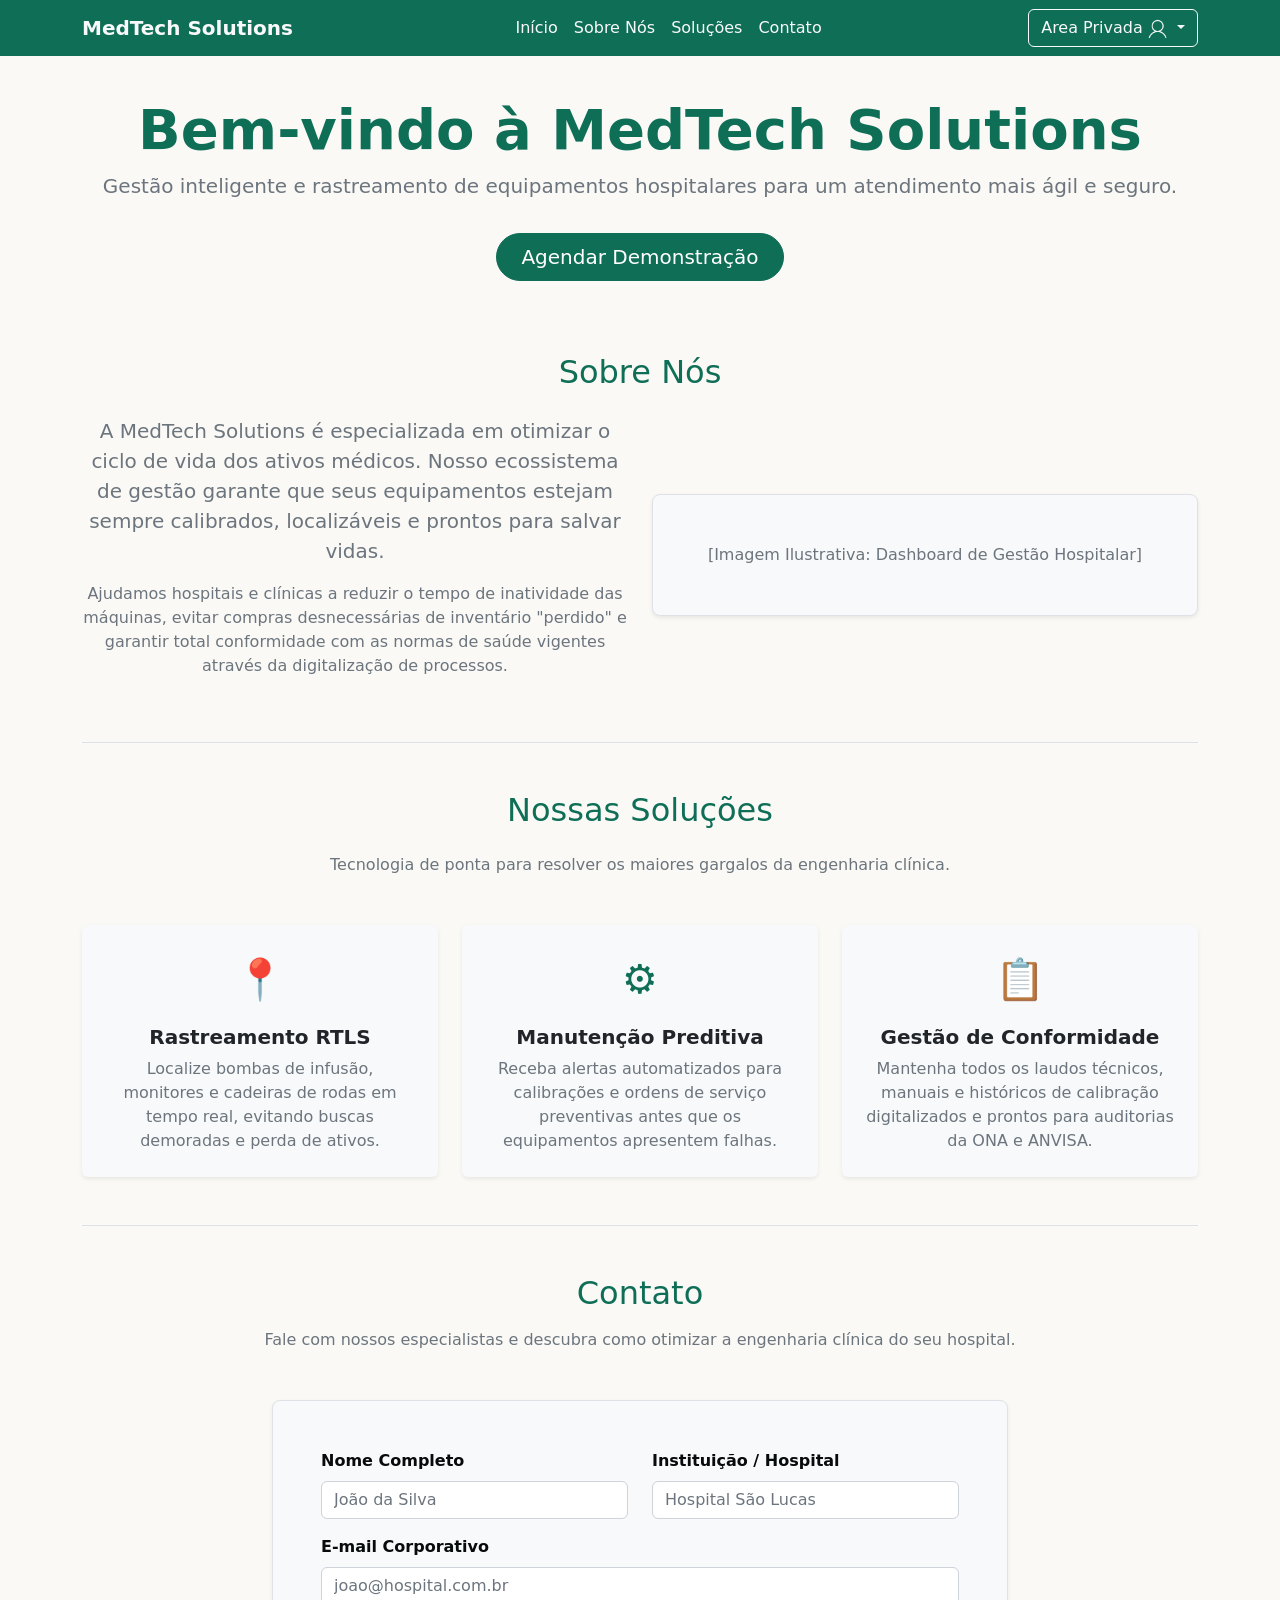
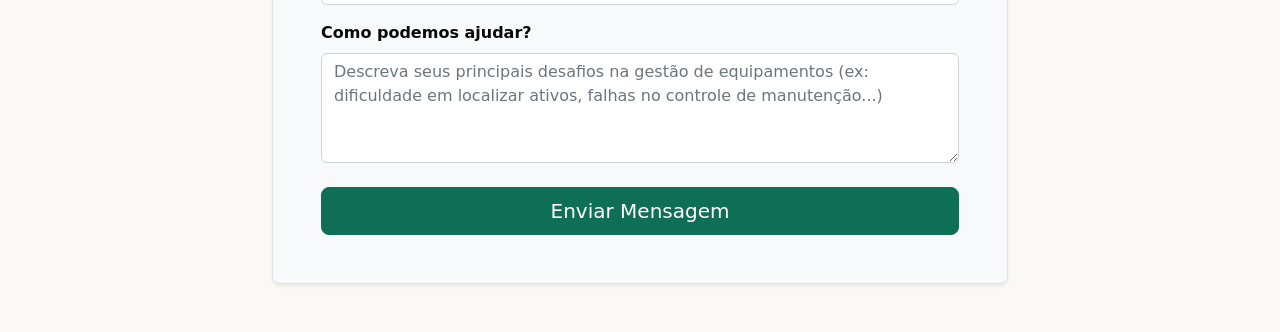
<file: public/index.html>
<!DOCTYPE html>
<html lang="pt">

<head>
    <meta charset="UTF-8">
    <meta name="viewport" content="width=device-width, initial-scale=1.0">
    <title>MedTech Solutions</title>
    <link href="assets/bootstrap/bootstrap.min.css" rel="stylesheet">
    <link href="assets/css/styles.css" rel="stylesheet">
</head>

<body>
    <nav class="navbar navbar-expand-lg fixed-top bg-primary">
        <div class="container">
            <a class="navbar-brand fw-bold text-light" href="#">MedTech Solutions</a>
            <div>
                <ul class="navbar-nav">
                    <li><a class="nav-link text-light" href="#inicio">Início</a></li>
                    <li><a class="nav-link text-light" href="#sobre">Sobre Nós</a></li>
                    <li><a class="nav-link text-light" href="#solucoes">Soluções</a></li>
                    <li><a class="nav-link text-light" href="#contato">Contato</a></li>
                </ul>
            </div>

            <div class="dropdown">
                <button class="btn btn-outline-light dropdown-toggle" type="button" id="loginDropdown"
                    data-bs-toggle="dropdown" aria-expanded="false">
                    Area Privada
                    <img src="assets/images/usr.png" alt="Login" width="20">
                </button>
                <div class="dropdown-menu dropdown-menu-end p-4 shadow" style="width: 300px;"
                    aria-labelledby="loginDropdown">
                    <h5 class="mb-3">Login no Sistema</h5>

                    <div class="alert alert-danger py-1 px-2" role="alert">
                        <a>ERRO DE SESSÃO (placeholder)</a>
                    </div>

                    <form action="login" method="POST">
                        <div class="mb-3">
                            <label for="email" class="form-label">Email</label>
                            <input type="email" class="form-control" id="email" name="email" required>
                        </div>
                        <div class="mb-3">
                            <label for="password" class="form-label">Password</label>
                            <input type="password" class="form-control" id="password" name="password" required>
                        </div>
                        <button type="submit" class="btn btn-primary w-100">Entrar</button>
                    </form>
                </div>
            </div>
        </div>
    </nav>

    <main class="container text-center mt-5 pt-5">
        <section id="inicio" class="text-center mb-5 pb-4">
            <h1 class="display-4 fw-bold text-primary">Bem-vindo à MedTech Solutions</h1>
            <p class="lead text-muted">Gestão inteligente e rastreamento de equipamentos hospitalares para um
                atendimento mais ágil e seguro.</p>
            <a href="#contato" class="btn btn-primary btn-lg mt-3 px-4 rounded-pill">Agendar Demonstração</a>
        </section>

        <section id="sobre" class="mb-5 pb-5 border-bottom">
            <h2 class="text-primary mb-4 text-center">Sobre Nós</h2>
            <div class="row align-items-center">
                <div class="col-md-6 mb-4 mb-md-0">
                    <p class="text-muted lead">
                        A MedTech Solutions é especializada em otimizar o ciclo de vida dos ativos médicos. Nosso
                        ecossistema de gestão garante que seus equipamentos estejam sempre calibrados, localizáveis e
                        prontos para salvar vidas.
                    </p>
                    <p class="text-muted">
                        Ajudamos hospitais e clínicas a reduzir o tempo de inatividade das máquinas, evitar compras
                        desnecessárias de inventário "perdido" e garantir total conformidade com as normas de saúde
                        vigentes através da digitalização de processos.
                    </p>
                </div>
                <div class="col-md-6">
                    <div
                        class="bg-light p-5 rounded-3 text-center text-secondary border shadow-sm h-100 d-flex align-items-center justify-content-center">
                        <span>[Imagem Ilustrativa: Dashboard de Gestão Hospitalar]</span>
                    </div>
                </div>
            </div>
        </section>
<!--puta que pariu agr os commits estao em portugues e ingles, lets fucking go-->
        <section id="solucoes" class="mb-5 pb-5 border-bottom text-center">
            <h2 class="text-primary mb-4">Nossas Soluções</h2>
            <p class="text-muted mb-5">Tecnologia de ponta para resolver os maiores gargalos da engenharia clínica.</p>
            <div class="row g-4">
                <div class="col-md-4">
                    <div class="card h-100 shadow-sm border-0 bg-light">
                        <div class="card-body p-4">
                            <div class="mb-3 text-primary fs-1">📍</div>
                            <h3 class="h5 card-title text-dark fw-bold">Rastreamento RTLS</h3>
                            <p class="card-text text-muted">Localize bombas de infusão, monitores e cadeiras de rodas em
                                tempo real, evitando buscas demoradas e perda de ativos.</p>
                        </div>
                    </div>
                </div>
                <div class="col-md-4">
                    <div class="card h-100 shadow-sm border-0 bg-light">
                        <div class="card-body p-4">
                            <div class="mb-3 text-primary fs-1">⚙️</div>
                            <h3 class="h5 card-title text-dark fw-bold">Manutenção Preditiva</h3>
                            <p class="card-text text-muted">Receba alertas automatizados para calibrações e ordens de
                                serviço preventivas antes que os equipamentos apresentem falhas.</p>
                        </div>
                    </div>
                </div>
                <div class="col-md-4">
                    <div class="card h-100 shadow-sm border-0 bg-light">
                        <div class="card-body p-4">
                            <div class="mb-3 text-primary fs-1">📋</div>
                            <h3 class="h5 card-title text-dark fw-bold">Gestão de Conformidade</h3>
                            <p class="card-text text-muted">Mantenha todos os laudos técnicos, manuais e históricos de
                                calibração digitalizados e prontos para auditorias da ONA e ANVISA.</p>
                        </div>
                    </div>
                </div>
            </div>
        </section>

        <section id="contato" class="mb-5">
            <h2 class="text-primary mb-3 text-center">Contato</h2>
            <p class="text-muted text-center mb-5">Fale com nossos especialistas e descubra como otimizar a engenharia
                clínica do seu hospital.</p>

            <div class="row justify-content-center">
                <div class="col-lg-8 text-start">
                    <form class="bg-light p-4 p-md-5 rounded-3 shadow-sm border">
                        <div class="row">
                            <div class="col-md-6 mb-3">
                                <label for="nome" class="form-label fw-bold">Nome Completo</label>
                                <input type="text" class="form-control" id="nome" placeholder="João da Silva" required>
                            </div>
                            <div class="col-md-6 mb-3">
                                <label for="hospital" class="form-label fw-bold">Instituição / Hospital</label>
                                <input type="text" class="form-control" id="hospital" placeholder="Hospital São Lucas"
                                    required>
                            </div>
                        </div>
                        <div class="mb-3">
                            <label for="email" class="form-label fw-bold">E-mail Corporativo</label>
                            <input type="email" class="form-control" id="email" placeholder="joao@hospital.com.br"
                                required>
                        </div>
                        <div class="mb-4">
                            <label for="mensagem" class="form-label fw-bold">Como podemos ajudar?</label>
                            <textarea class="form-control" id="mensagem" rows="4"
                                placeholder="Descreva seus principais desafios na gestão de equipamentos (ex: dificuldade em localizar ativos, falhas no controle de manutenção...)"
                                required></textarea>
                        </div>
                        <div class="text-center d-grid">
                            <button type="submit" class="btn btn-primary btn-lg">Enviar Mensagem</button>
                        </div>
                    </form>
                </div>
            </div>
        </section>
    </main>

    <script src="assets/bootstrap/bootstrap.bundle.min.js"></script>
</body>

</html>
</file>
<file: public/assets/css/styles.css>
:root {
    /* altera as cores do BS para as do "tema" escolhido */
    --text: #070b0b;
    --background: #FAF9F6;
    --primary: #0f6e56;
    --secondary: #5dcaa5;
    --accent: #d97a4a;

    --bs-primary: var(--primary);
    --bs-primary-rgb: 15, 110, 86;
    --bs-secondary: var(--secondary);
    --bs-body-bg: var(--background);
    --bs-body-color: var(--text);
}

.btn-primary {
    --bs-btn-bg: var(--primary);
    --bs-btn-border-color: var(--primary);
    --bs-btn-hover-bg: var(--accent);
    --bs-btn-hover-border-color: var(--accent);
    --bs-btn-active-bg: var(--accent);
    --bs-btn-active-border-color: var(--accent);
}

body {
    font-family: 'Segoe UI', system-ui, sans-serif;
    scroll-behavior: smooth;
}

#hero {
    background: linear-gradient(180deg, var(--secondary) 0%, var(--background) 100%);
    padding-top: 7rem;
}

#hero .icon-circle {
    width: 64px;
    height: 64px;
    border-radius: 50%;
    background-color: var(--primary);
    color: #fff;
    display: flex;
    align-items: center;
    justify-content: center;
    font-size: 1.6rem;
    margin: 0 auto 1rem;
}

.service-card {
    border: none;
    border-radius: 0.75rem;
    transition: transform 0.15s ease, box-shadow 0.15s ease;
}

.service-card:hover {
    transform: translateY(-4px);
    box-shadow: 0 0.75rem 1.5rem rgba(15, 110, 86, 0.12) !important;
}

.service-card .service-icon {
    width: 56px;
    height: 56px;
    border-radius: 50%;
    background-color: var(--secondary);
    color: var(--primary);
    display: flex;
    align-items: center;
    justify-content: center;
    font-size: 1.4rem;
}

.team-avatar {
    width: 90px;
    height: 90px;
    border-radius: 50%;
    background-color: var(--primary);
    color: #fff;
    display: flex;
    align-items: center;
    justify-content: center;
    font-size: 1.8rem;
    font-weight: bold;
    margin: 0 auto 1rem;
}

.navbar-staff-link {
    font-size: 0.9rem;
    opacity: 0.9;
}

footer {
    background-color: var(--text);
    color: #cfcfcf;
}

footer a {
    color: #cfcfcf;
    text-decoration: none;
}

footer a:hover {
    color: var(--secondary);
}
</file>
